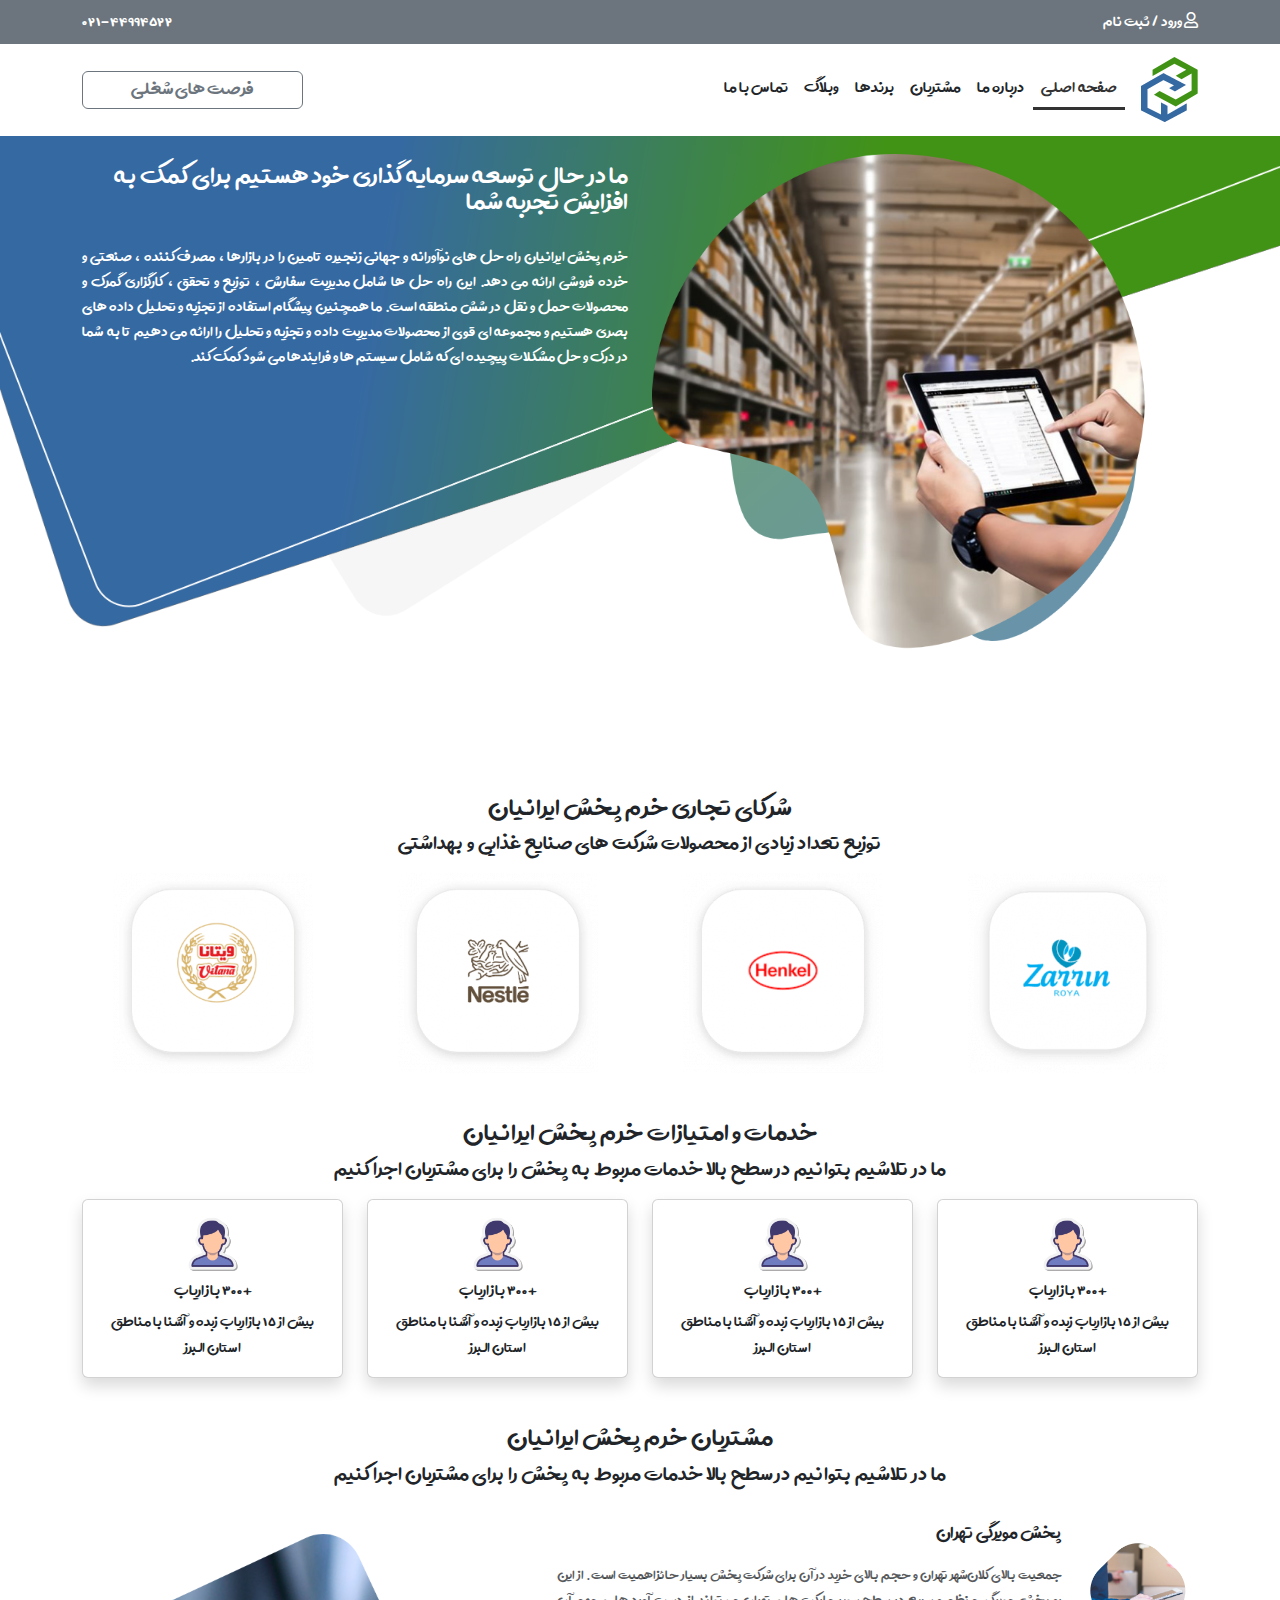
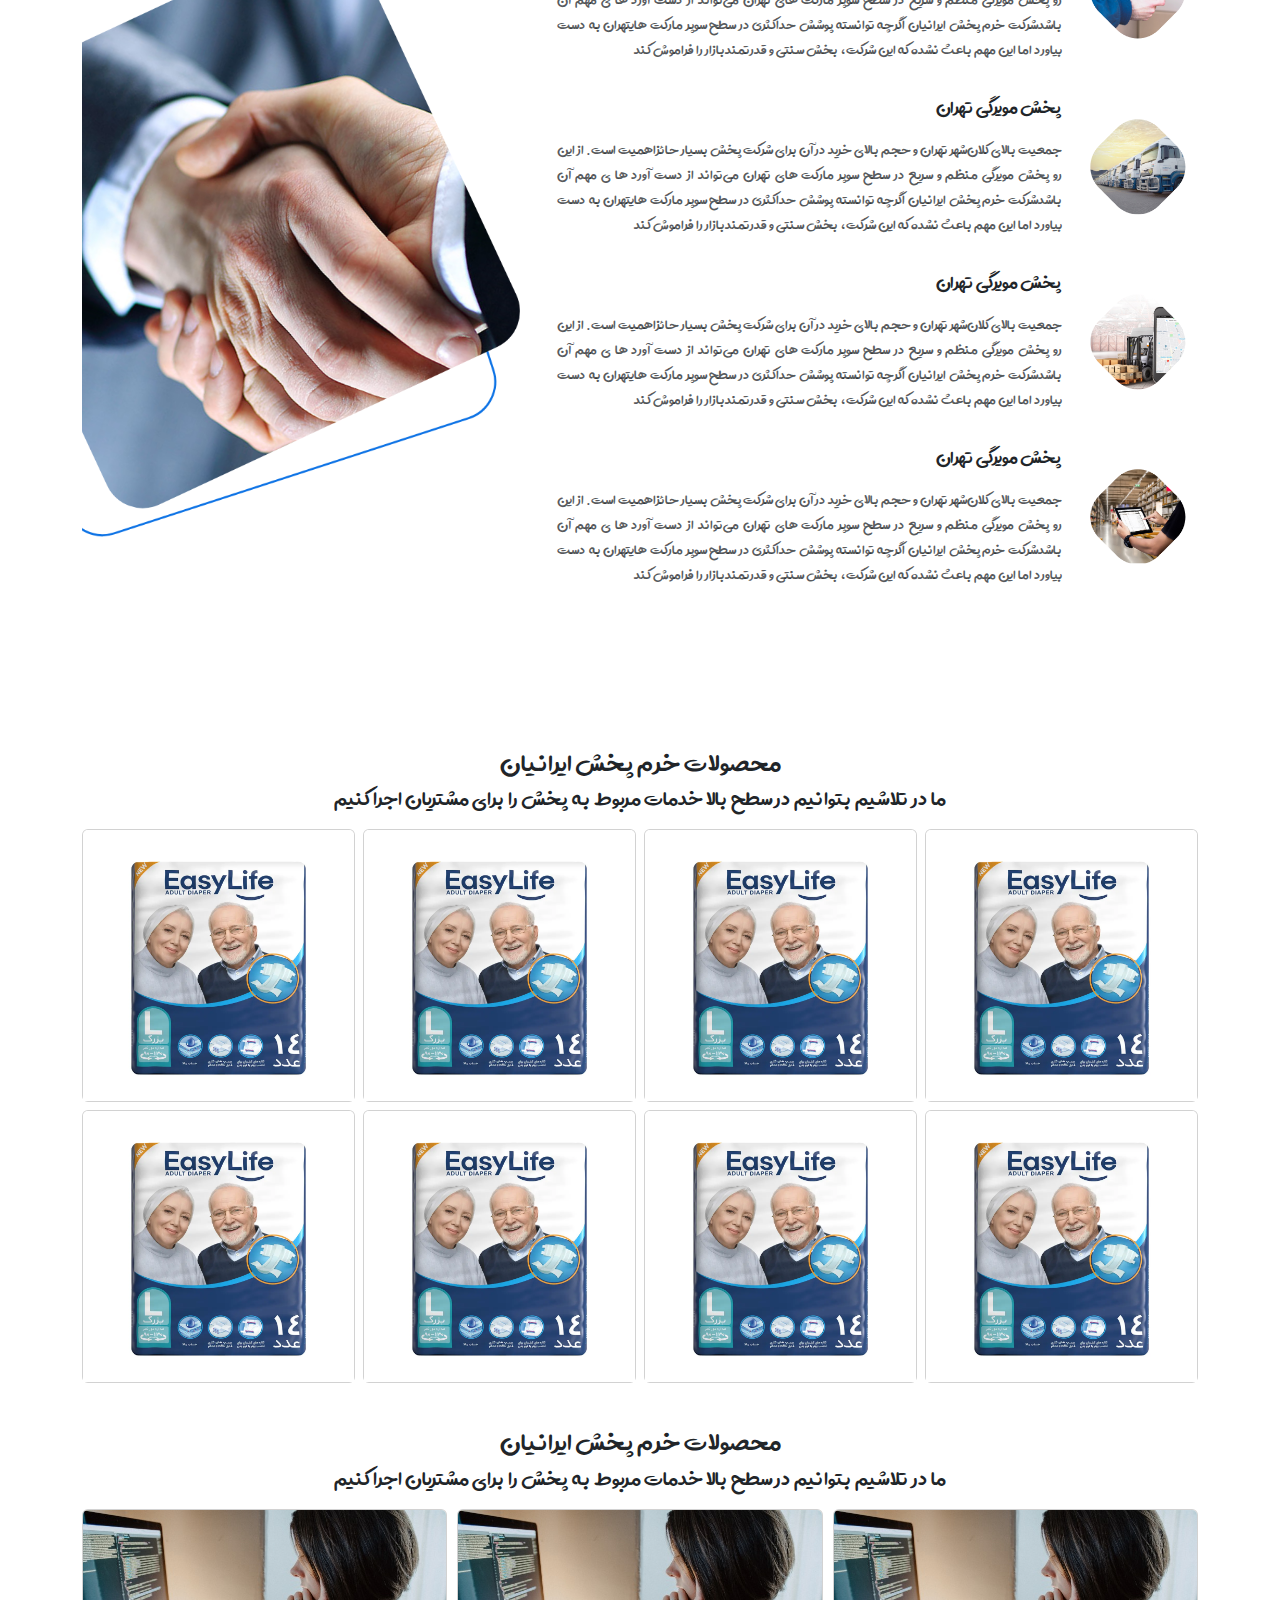
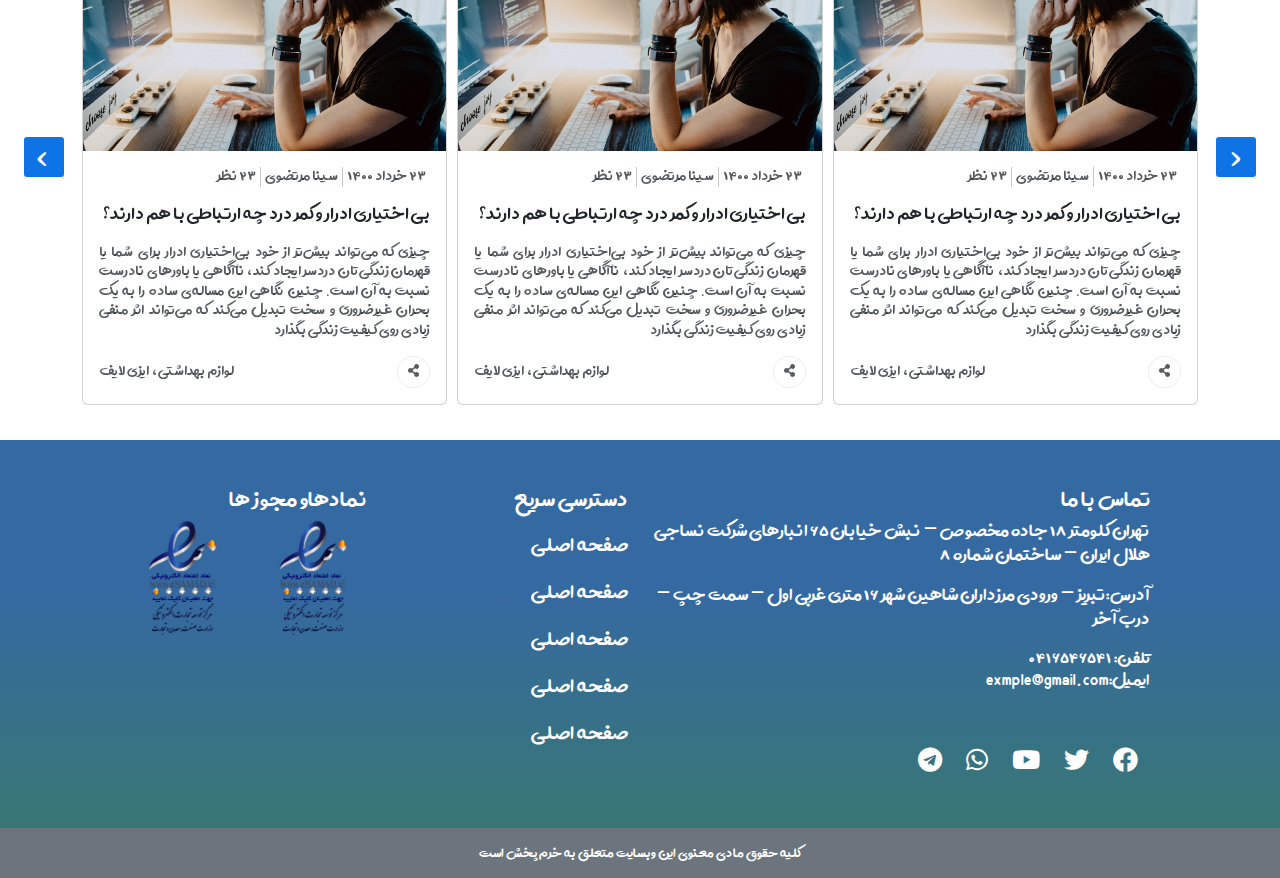
<file: index.html>
<!DOCTYPE html>
<html lang="en">
<head>
    <meta charset="UTF-8">
    <meta http-equiv="X-UA-Compatible" content="IE=edge">
    <meta name="viewport" content="width=device-width, initial-scale=1.0">
    <!--plugin-->
    <link rel="stylesheet" href="assets/css/bootstrap/bootstrap.min.css">
    <link rel="stylesheet" href="assets/fontawesome/css/all.min.css">
    <!--owl-carousel-->
    <link rel="stylesheet" href="assets/plugin/owl-carousel/css/owl.carousel.min.css">
    <link rel="stylesheet" href="assets/plugin/owl-carousel/css/owl.theme.default.min.css">
    <!--custom css-->
    <link rel="stylesheet" href="assets/css/grid.css">
    <link rel="stylesheet" href="assets/css/style.css">
    <link rel="stylesheet" href="assets/css/responsive.css">
    <!--title-->
    <title> index.html </title>
</head>
<body dir="rtl">


    <header class="header">
        <section class="header-top">
            <section class="container">
                <section class="d-flex align-items-center justify-content-between">
                    <div class="auth">
                        <i class="far fa-user text-white"></i>
                        <a href="./login.html">ورود</a>
                        <span class="text-white">/</span>
                        <a href="./register.html">ثبت نام</a>
                    </div>
                    <div class="contact">
                        <small class="text-white">021-44994522</small>
                    </div>
                </section>
            </section>
        </section>
        <!--navbar-->
        <section class="container">
            <section class="d-flex align-items-center justify-content-between">
                <span class="d-md-none" id="menu-toggle"><i class="fas fa-bars fa-2x text-dark"></i></span>
                <section class="menu-responsive">
                    <section class="d-flex align-content-center justify-content-end p-3">
                        <button class="btn-close fs-6"></button>
                    </section>
                    <nav class="navbar">
                        <ul class="navbar-nav text-end  p-5">
                            <li class="nav-item"><a href="index.html" class="nav-link text-dark active"><i class="fas fa-house-damage ms-2"></i>صفحه اصلی</a></li>
                            <li class="nav-item"><a href="about-us.html" class="nav-link text-dark"><i class="fas fa-user-tie ms-2"></i>درباره ما</a></li>
                            <li class="nav-item"><a href="customer.html" class="nav-link text-dark"><i class="fas fa-receipt ms-2"></i>مشتریان</a></li>
                            <li class="nav-item"><a href="brand.html" class="nav-link text-dark"><i class="fas fa-random ms-2"></i>برندها</a></li>
                            <li class="nav-item"><a href="blog.html" class="nav-link text-dark"><i class="fas fa-clone ms-2"></i>وبلاگ</a></li>
                            <li class="nav-item"><a href="contact.html" class="nav-link text-dark"><i class="fas fa-envelope ms-2"></i>تماس با ما</a></li>
                        </ul>
                    </nav>
                </section>
                <nav class="navbar navbar-expand-md">
                    <a href="#" class="navbar-brand ms-3 me-0"><img src="assets/images/logo.png" alt="" class="logo"></a>
                    <ul class="navbar-nav  d-none d-md-flex custom-navbar-nav">
                        <li class="nav-item"><a href="index.html" class="nav-link text-dark active">صفحه اصلی</a></li>
                        <li class="nav-item"><a href="about-us.html" class="nav-link text-dark">درباره ما</a></li>
                        <li class="nav-item"><a href="customer.html" class="nav-link text-dark">مشتریان</a></li>
                        <li class="nav-item"><a href="brand.html" class="nav-link text-dark">برندها</a></li>
                        <li class="nav-item"><a href="blog.html" class="nav-link text-dark">وبلاگ</a></li>
                        <li class="nav-item"><a href="contact.html" class="nav-link text-dark">تماس با ما</a></li>
                    </ul>
                </nav>
    
                <div class="d-none d-md-block">
                    <a href="job.html" class="btn btn-outline-secondary rounded px-5"> فرصت های شغلی </a>
                </div>
            </section>
        </section>
    </header>

    <main class="main">
        <section class="top">
            <section class="container">
                <section class="row">
                    <section class="col-md-6 col-12">
                        <img src="assets/images/banner.png" alt="" class="img-fluid banner-image">
                    </section>
                    <section class="col-md-6 col-12">
                        <section class="banner-text">
                            <h2>
                                ما در حال توسعه سرمایه گذاری خود هستیم برای کمک به افزایش تجربه شما
                            </h2>
                            <p>
                                خرم پخش ایرانیان راه حل های نوآورانه و جهانی زنجیره تامین را در بازارها ، مصرف کننده ، صنعتی و خرده فروشی ارائه می دهد. این راه حل ها شامل مدیریت سفارش ، توزیع و تحقق ، کارگزاری گمرک و محصولات حمل و نقل در شش منطقه است. ما همچنین پیشگام استفاده از تجزیه و تحلیل داده های بصری هستیم و مجموعه ای قوی از محصولات مدیریت داده و تجزیه و تحلیل را ارائه می دهیم تا به شما در درک و حل مشکلات پیچیده ای که شامل سیستم ها و فرایندها می شود کمک کند.
                            </p>
                        </section>
                    </section>
                </section>
            </section>
        </section>

        <!--brand-->
        <section class="container mt-6">
            <section class="titr text-center">
                <h1>شرکای تجاری خرم پخش ایرانیان</h1>
                <p>توزیع تعداد زیادی از محصولات شرکت های صنایع غذایی و بهداشتی</p>
            </section>

            <section class="row text-center">
                <section class="col-lg-3 col-md-6 col-sm-6 ">
                    <a href="">
                        <img src="assets//images/brand1.png" alt="">
                    </a>
                </section>
                <section class="col-lg-3 col-md-6 col-sm-6">
                    <a href="">
                        <img src="assets//images/brand2.png" alt="">
                    </a>
                </section>
                <section class="col-lg-3 col-md-6 col-sm-6">
                    <a href="">
                        <img src="assets//images/brand3.png" alt="">
                    </a>
                </section>
                <section class="col-lg-3 col-md-6 col-sm-6">
                    <a href="">
                        <img src="assets//images/brand4.png" alt="">
                    </a>
                </section>
            </section>
        </section>

        <!--service-->
        <section class="container mt-5">
            <section class="titr text-center">
                <h1>خدمات و امتیازات خرم پخش ایرانیان</h1>
                <p>ما در تلاشیم بتوانیم در سطح بالا خدمات مربوط به پخش را برای مشتریان اجرا کنیم </p>
            </section>

            <section class="row text-center">
                <section class="col-lg-3  service-item">
                    <section class="card shadow rounded-15">
                        <section class="card-body card-body-service">
                            <img src="assets/images/service.png" alt="" class="w-25">
                            <h6>+300 بازاریاب</h6>
                            <small class="d-block lh-lg">
                                بیش از 15 بازاریاب زبده و آشنا با مناطق استان البرز
                            </small>
                        </section>
                    </section>
                </section>
                <section class="col-lg-3  service-item">
                    <section class="card shadow rounded-15">
                        <section class="card-body card-body-service">
                            <img src="assets/images/service.png" alt="" class="w-25">
                            <h6>+300 بازاریاب</h6>
                            <small class="d-block lh-lg">
                                بیش از 15 بازاریاب زبده و آشنا با مناطق استان البرز
                            </small>
                        </section>
                    </section>
                </section>
                <section class="col-lg-3  service-item">
                    <section class="card shadow rounded-15">
                        <section class="card-body card-body-service">
                            <img src="assets/images/service.png" alt="" class="w-25">
                            <h6>+300 بازاریاب</h6>
                            <small class="d-block lh-lg">
                                بیش از 15 بازاریاب زبده و آشنا با مناطق استان البرز
                            </small>
                        </section>
                    </section>
                </section>
                <section class="col-lg-3  service-item">
                    <section class="card shadow rounded-15">
                        <section class="card-body card-body-service">
                            <img src="assets/images/service.png" alt="" class="w-25">
                            <h6>+300 بازاریاب</h6>
                            <small class="d-block lh-lg">
                                بیش از 15 بازاریاب زبده و آشنا با مناطق استان البرز
                            </small>
                        </section>
                    </section>
                </section>
            </section>
        </section>

        <!--customer-->
        <section class="container mt-5">
            <section class="titr text-center">
                <h1>مشتریان خرم پخش ایرانیان</h1>
                <p>ما در تلاشیم بتوانیم در سطح بالا خدمات مربوط به پخش را برای مشتریان اجرا کنیم </p>
            </section>

            <section class="row">
                <section class="col-lg-7">
                    <section class="customer-item">
                        <img src="assets/images/c1.png" alt="">
                        <section class="customer-item-text me-3">
                            <h6>پخش مویرگی تهران</h6>
                            <p class="text-muted">
                                جمعیت بالای کلان‌شهر تهران و حجم بالای خرید در آن برای شرکت پخش بسیار حائزاهمیت است. از این ‌رو پخش مویرگی منظم و سریع در سطح سوپر مارکت‌ های تهران می‌تواند از دست آورد ها ی مهم آن باشدشرکت خرم پخش ایرانیان اگرچه توانسته پوشش حداکثری در سطح سوپر مارکت‌ هایتهران به دست بیاورد اما این مهم باعث نشده که این شرکت، بخش سنتی و قدرتمندبازار را فراموش کند
                            </p>
                        </section>
                    </section>
                    <section class="customer-item">
                        <img src="assets/images/c2.png" alt="">
                        <section class="customer-item-text me-3">
                            <h6>پخش مویرگی تهران</h6>
                            <p class="text-muted">
                                جمعیت بالای کلان‌شهر تهران و حجم بالای خرید در آن برای شرکت پخش بسیار حائزاهمیت است. از این ‌رو پخش مویرگی منظم و سریع در سطح سوپر مارکت‌ های تهران می‌تواند از دست آورد ها ی مهم آن باشدشرکت خرم پخش ایرانیان اگرچه توانسته پوشش حداکثری در سطح سوپر مارکت‌ هایتهران به دست بیاورد اما این مهم باعث نشده که این شرکت، بخش سنتی و قدرتمندبازار را فراموش کند
                            </p>
                        </section>
                    </section>
                    <section class="customer-item">
                        <img src="assets/images/c3.png" alt="">
                        <section class="customer-item-text me-3">
                            <h6>پخش مویرگی تهران</h6>
                            <p class="text-muted">
                                جمعیت بالای کلان‌شهر تهران و حجم بالای خرید در آن برای شرکت پخش بسیار حائزاهمیت است. از این ‌رو پخش مویرگی منظم و سریع در سطح سوپر مارکت‌ های تهران می‌تواند از دست آورد ها ی مهم آن باشدشرکت خرم پخش ایرانیان اگرچه توانسته پوشش حداکثری در سطح سوپر مارکت‌ هایتهران به دست بیاورد اما این مهم باعث نشده که این شرکت، بخش سنتی و قدرتمندبازار را فراموش کند
                            </p>
                        </section>
                    </section>
                    <section class="customer-item">
                        <img src="assets/images/c4.png" alt="">
                        <section class="customer-item-text me-3">
                            <h6>پخش مویرگی تهران</h6>
                            <p class="text-muted">
                                جمعیت بالای کلان‌شهر تهران و حجم بالای خرید در آن برای شرکت پخش بسیار حائزاهمیت است. از این ‌رو پخش مویرگی منظم و سریع در سطح سوپر مارکت‌ های تهران می‌تواند از دست آورد ها ی مهم آن باشدشرکت خرم پخش ایرانیان اگرچه توانسته پوشش حداکثری در سطح سوپر مارکت‌ هایتهران به دست بیاورد اما این مهم باعث نشده که این شرکت، بخش سنتی و قدرتمندبازار را فراموش کند
                            </p>
                        </section>
                    </section>
                </section>
                <section class="col-lg-5">
                    <section class="customer-img"></section>
                </section>
            </section>
        </section>


        <!--product-->
        <section class="container mt-5">
            <section class="titr text-center">
                <h1>محصولات خرم پخش ایرانیان</h1>
                <p>ما در تلاشیم بتوانیم در سطح بالا خدمات مربوط به پخش را برای مشتریان اجرا کنیم  </p>
            </section>

            <section class="row g-2">
                <section class="col-lg-3 col-md-6 col-12">
                    <section class="card custom-card-product ">
                        <a href="#">
                            <section class="sublayer">
                                <img src="assets/images/p1.webp" alt="" class="card-img-top">
                                <section class="overlay">
                                    <small  class="text-dark fw-bold">محصول پیش فرض یک</small>
                                    <small class="text-primary mt-4">محصولی از شرکت فلان</small>
                                </section>
                            </section>
                        </a>
                    </section>
                </section>
                <section class="col-lg-3 col-md-6 col-12">
                    <section class="card custom-card-product ">
                        <a href="#">
                            <section class="sublayer">
                                <img src="assets/images/p1.webp" alt="" class="card-img-top">
                                <section class="overlay">
                                    <small  class="text-dark fw-bold">محصول پیش فرض یک</small>
                                    <small class="text-primary mt-4">محصولی از شرکت فلان</small>
                                </section>
                            </section>
                        </a>
                    </section>
                </section>
                <section class="col-lg-3 col-md-6 col-12">
                    <section class="card custom-card-product ">
                        <a href="#">
                            <section class="sublayer">
                                <img src="assets/images/p1.webp" alt="" class="card-img-top">
                                <section class="overlay">
                                    <small  class="text-dark fw-bold">محصول پیش فرض یک</small>
                                    <small class="text-primary mt-4">محصولی از شرکت فلان</small>
                                </section>
                            </section>
                        </a>
                    </section>
                </section>
                <section class="col-lg-3 col-md-6 col-12">
                    <section class="card custom-card-product ">
                        <a href="#">
                            <section class="sublayer">
                                <img src="assets/images/p1.webp" alt="" class="card-img-top">
                                <section class="overlay">
                                    <small  class="text-dark fw-bold">محصول پیش فرض یک</small>
                                    <small class="text-primary mt-4">محصولی از شرکت فلان</small>
                                </section>
                            </section>
                        </a>
                    </section>
                </section>
                <section class="col-lg-3 col-md-6 col-12">
                    <section class="card custom-card-product ">
                        <a href="#">
                            <section class="sublayer">
                                <img src="assets/images/p1.webp" alt="" class="card-img-top">
                                <section class="overlay">
                                    <small  class="text-dark fw-bold">محصول پیش فرض یک</small>
                                    <small class="text-primary mt-4">محصولی از شرکت فلان</small>
                                </section>
                            </section>
                        </a>
                    </section>
                </section>
                <section class="col-lg-3 col-md-6 col-12">
                    <section class="card custom-card-product ">
                        <a href="#">
                            <section class="sublayer">
                                <img src="assets/images/p1.webp" alt="" class="card-img-top">
                                <section class="overlay">
                                    <small  class="text-dark fw-bold">محصول پیش فرض یک</small>
                                    <small class="text-primary mt-4">محصولی از شرکت فلان</small>
                                </section>
                            </section>
                        </a>
                    </section>
                </section>
                <section class="col-lg-3 col-md-6 col-12">
                    <section class="card custom-card-product ">
                        <a href="#">
                            <section class="sublayer">
                                <img src="assets/images/p1.webp" alt="" class="card-img-top">
                                <section class="overlay">
                                    <small  class="text-dark fw-bold">محصول پیش فرض یک</small>
                                    <small class="text-primary mt-4">محصولی از شرکت فلان</small>
                                </section>
                            </section>
                        </a>
                    </section>
                </section>
                <section class="col-lg-3 col-md-6 col-12">
                    <section class="card custom-card-product ">
                        <a href="#">
                            <section class="sublayer">
                                <img src="assets/images/p1.webp" alt="" class="card-img-top">
                                <section class="overlay">
                                    <small  class="text-dark fw-bold">محصول پیش فرض یک</small>
                                    <small class="text-primary mt-4">محصولی از شرکت فلان</small>
                                </section>
                            </section>
                        </a>
                    </section>
                </section>
            </section>
        </section>

        <!--blog-->
        <section class="container mt-5">
            <section class="titr text-center">
                <h1>محصولات خرم پخش ایرانیان</h1>
                <p>ما در تلاشیم بتوانیم در سطح بالا خدمات مربوط به پخش را برای مشتریان اجرا کنیم  </p>
            </section>

            <section id="blog" class="owl-carousel owl-theme">
                <section class="blog -item">
                    <div class="card">
                        <img src="assets/images/single.jpg" class="card-img-top" alt="...">
                        <div class="card-body custom-body-blog  p-3">
                            <section class="d-flex align-items-center justify-content-start datails-post">
                                <small class="text-muted mx-1">23 خرداد 1400</small>
                                <span class="vr"></span>
                                <small class="text-muted mx-1">سینا مرتضوی</small>
                                <span class="vr"></span>
                                <small class="text-muted mx-1">23 نظر</small>
                            </section>
                            <a href="singleblog.html" class="d-block text-dark fw-bold my-3">بی اختیاری ادرار و کمر درد چه ارتباطی با هم دارند؟</a>
                            <p class="card-text text-muted">چیزی که می‌تواند بیش‌تر از خود بی‌اختیاری ادرار برای شما یا قهرمان زندگی‌تان دردسر ایجاد کند، ناآگاهی یا باورهای نادرست نسبت به آن است. چنین نگاهی این مساله‌ی ساده را به یک بحران غیرضروری و سخت تبدیل می‌کند که می‌تواند اثر منفی زیادی روی کیفیت زندگی بگذارد</p>
                            <section class="d-flex align-items-center justify-content-between post-footer">
                                <a href="#" class="text-muted border-footer"><i class="fas fa-share-alt"></i></a>
                                <a href="#" class="text-muted">لوازم بهداشتی، ایزی لایف</a>
                            </section>
                        </div>
                        </div>
                </section>
                <section class="blog -item">
                    <div class="card">
                        <img src="assets/images/single.jpg" class="card-img-top" alt="...">
                        <div class="card-body custom-body-blog  p-3">
                            <section class="d-flex align-items-center justify-content-start datails-post">
                                <small class="text-muted mx-1">23 خرداد 1400</small>
                                <span class="vr"></span>
                                <small class="text-muted mx-1">سینا مرتضوی</small>
                                <span class="vr"></span>
                                <small class="text-muted mx-1">23 نظر</small>
                            </section>
                            <a href="singleblog.html" class="d-block text-dark fw-bold my-3">بی اختیاری ادرار و کمر درد چه ارتباطی با هم دارند؟</a>
                            <p class="card-text text-muted">چیزی که می‌تواند بیش‌تر از خود بی‌اختیاری ادرار برای شما یا قهرمان زندگی‌تان دردسر ایجاد کند، ناآگاهی یا باورهای نادرست نسبت به آن است. چنین نگاهی این مساله‌ی ساده را به یک بحران غیرضروری و سخت تبدیل می‌کند که می‌تواند اثر منفی زیادی روی کیفیت زندگی بگذارد</p>
                            <section class="d-flex align-items-center justify-content-between post-footer">
                                <a href="#" class="text-muted border-footer"><i class="fas fa-share-alt"></i></a>
                                <a href="#" class="text-muted">لوازم بهداشتی، ایزی لایف</a>
                            </section>
                        </div>
                        </div>
                </section>
                <section class="blog -item">
                    <div class="card">
                        <img src="assets/images/single.jpg" class="card-img-top" alt="...">
                        <div class="card-body custom-body-blog  p-3">
                            <section class="d-flex align-items-center justify-content-start datails-post">
                                <small class="text-muted mx-1">23 خرداد 1400</small>
                                <span class="vr"></span>
                                <small class="text-muted mx-1">سینا مرتضوی</small>
                                <span class="vr"></span>
                                <small class="text-muted mx-1">23 نظر</small>
                            </section>
                            <a href="singleblog.html" class="d-block text-dark fw-bold my-3">بی اختیاری ادرار و کمر درد چه ارتباطی با هم دارند؟</a>
                            <p class="card-text text-muted">چیزی که می‌تواند بیش‌تر از خود بی‌اختیاری ادرار برای شما یا قهرمان زندگی‌تان دردسر ایجاد کند، ناآگاهی یا باورهای نادرست نسبت به آن است. چنین نگاهی این مساله‌ی ساده را به یک بحران غیرضروری و سخت تبدیل می‌کند که می‌تواند اثر منفی زیادی روی کیفیت زندگی بگذارد</p>
                            <section class="d-flex align-items-center justify-content-between post-footer">
                                <a href="#" class="text-muted border-footer"><i class="fas fa-share-alt"></i></a>
                                <a href="#" class="text-muted">لوازم بهداشتی، ایزی لایف</a>
                            </section>
                        </div>
                        </div>
                </section>
                <section class="blog -item">
                    <div class="card">
                        <img src="assets/images/single.jpg" class="card-img-top" alt="...">
                        <div class="card-body custom-body-blog  p-3">
                            <section class="d-flex align-items-center justify-content-start datails-post">
                                <small class="text-muted mx-1">23 خرداد 1400</small>
                                <span class="vr"></span>
                                <small class="text-muted mx-1">سینا مرتضوی</small>
                                <span class="vr"></span>
                                <small class="text-muted mx-1">23 نظر</small>
                            </section>
                            <a href="#" class="d-block text-dark fw-bold my-3">بی اختیاری ادرار و کمر درد چه ارتباطی با هم دارند؟</a>
                            <p class="card-text text-muted">چیزی که می‌تواند بیش‌تر از خود بی‌اختیاری ادرار برای شما یا قهرمان زندگی‌تان دردسر ایجاد کند، ناآگاهی یا باورهای نادرست نسبت به آن است. چنین نگاهی این مساله‌ی ساده را به یک بحران غیرضروری و سخت تبدیل می‌کند که می‌تواند اثر منفی زیادی روی کیفیت زندگی بگذارد</p>
                            <section class="d-flex align-items-center justify-content-between post-footer">
                                <a href="#" class="text-muted border-footer"><i class="fas fa-share-alt"></i></a>
                                <a href="#" class="text-muted">لوازم بهداشتی، ایزی لایف</a>
                            </section>
                        </div>
                        </div>
                </section>
                <section class="blog -item">
                    <div class="card">
                        <img src="assets/images/single.jpg" class="card-img-top" alt="...">
                        <div class="card-body custom-body-blog  p-3">
                            <section class="d-flex align-items-center justify-content-start datails-post">
                                <small class="text-muted mx-1">23 خرداد 1400</small>
                                <span class="vr"></span>
                                <small class="text-muted mx-1">سینا مرتضوی</small>
                                <span class="vr"></span>
                                <small class="text-muted mx-1">23 نظر</small>
                            </section>
                            <a href="#" class="d-block text-dark fw-bold my-3">بی اختیاری ادرار و کمر درد چه ارتباطی با هم دارند؟</a>
                            <p class="card-text text-muted">چیزی که می‌تواند بیش‌تر از خود بی‌اختیاری ادرار برای شما یا قهرمان زندگی‌تان دردسر ایجاد کند، ناآگاهی یا باورهای نادرست نسبت به آن است. چنین نگاهی این مساله‌ی ساده را به یک بحران غیرضروری و سخت تبدیل می‌کند که می‌تواند اثر منفی زیادی روی کیفیت زندگی بگذارد</p>
                            <section class="d-flex align-items-center justify-content-between post-footer">
                                <a href="#" class="text-muted border-footer"><i class="fas fa-share-alt"></i></a>
                                <a href="#" class="text-muted">لوازم بهداشتی، ایزی لایف</a>
                            </section>
                        </div>
                        </div>
                </section>
                <section class="blog -item">
                    <div class="card">
                        <img src="assets/images/single.jpg" class="card-img-top" alt="...">
                        <div class="card-body custom-body-blog  p-3">
                            <section class="d-flex align-items-center justify-content-start datails-post">
                                <small class="text-muted mx-1">23 خرداد 1400</small>
                                <span class="vr"></span>
                                <small class="text-muted mx-1">سینا مرتضوی</small>
                                <span class="vr"></span>
                                <small class="text-muted mx-1">23 نظر</small>
                            </section>
                            <a href="#" class="d-block text-dark fw-bold my-3">بی اختیاری ادرار و کمر درد چه ارتباطی با هم دارند؟</a>
                            <p class="card-text text-muted">چیزی که می‌تواند بیش‌تر از خود بی‌اختیاری ادرار برای شما یا قهرمان زندگی‌تان دردسر ایجاد کند، ناآگاهی یا باورهای نادرست نسبت به آن است. چنین نگاهی این مساله‌ی ساده را به یک بحران غیرضروری و سخت تبدیل می‌کند که می‌تواند اثر منفی زیادی روی کیفیت زندگی بگذارد</p>
                            <section class="d-flex align-items-center justify-content-between post-footer">
                                <a href="#" class="text-muted border-footer"><i class="fas fa-share-alt"></i></a>
                                <a href="#" class="text-muted">لوازم بهداشتی، ایزی لایف</a>
                            </section>
                        </div>
                        </div>
                </section>
            </section>
        </section>
    </main>


    <footer class="footer">
        <section class="container">
            <section class="row p-5">
                <section class="col-md-6 col-12 footer-text">
                    <h6 class="fw-bold fs-20 text-white titr-footer">تماس با ما</h6>
                    <p class="text-white">تهران کلومتر 18 جاده مخصوص – نبش خیابان 65 انبارهای شرکت نساجی هلال ایران – ساختمان شماره 8</p>
                    <p class="text-white">آدرس:تبریز – ورودی مرزداران شاهین شهر 16 متری غربی اول – سمت چپ – درب آخر  </p>
                    <small class="d-block text-white fs-15">تلفن: 0416546541</small>
                    <small class="d-block text-white fs-15">ایمیل:exmple@gmail.com</small>
                    <div class="social-media">
                    <a href="#"><i class="fab fa-facebook"></i></a>
                    <a href="#"><i class="fab fa-twitter"></i></a>
                    <a href="#"><i class="fab fa-youtube"></i></a>
                    <a href="#"><i class="fab fa-whatsapp"></i></a>
                    <a href="#"><i class="fab fa-telegram"></i></a>
                    </div>
                </section>
                <section class="col-md-3  col-12 footer-text">
                    <h6  class="fw-bold fs-20 text-white titr-footer">دسترسی سریع</h6>
                    <ul class="link-footer">
                        <li><a href="#">صفحه اصلی</a></li>
                        <li><a href="#">صفحه اصلی</a></li>
                        <li><a href="#">صفحه اصلی</a></li>
                        <li><a href="#">صفحه اصلی</a></li>
                        <li><a href="#">صفحه اصلی</a></li>
                    </ul>
                </section>
                <section class="col-md-3 col-12 footer-text">
                    <h6  class="fw-bold fs-20 text-white titr-footer">نمادهاو مجوز ها</h6>
                    <div class="row">
                        <section class="col-md-6 col-12">
                            <a href="#">
                                <img src="assets/images/en.png" alt="" class="img-fluid">
                            </a>
                        </section>
                        <section class="col-md-6 col-12">
                            <a href="#">
                                <img src="assets/images/en.png" alt="" class="img-fluid">
                            </a>
                        </section>
                    </div>
                </section>
            </section>
        </section>
        <section class="d-flex align-items-center justify-content-center copy-right">
            <p class="text-center mt-3">کلیه حقوق مادی معنوی این وبسایت متعلق به خرم پخش است</p>
        </section>
    </footer>
































    <div class="backdrop"></div>

    <!--script-->
    <script src="assets/js/jquery-3.5.1.min.js"></script>
    <script src="assets/js/bootstrap/bootstrap.bundle.js"></script>
    <script src="assets/plugin/owl-carousel/js/owl.carousel.min.js"></script>
    <script src="assets/js/app.js"></script>
</body>
</html>
</file>
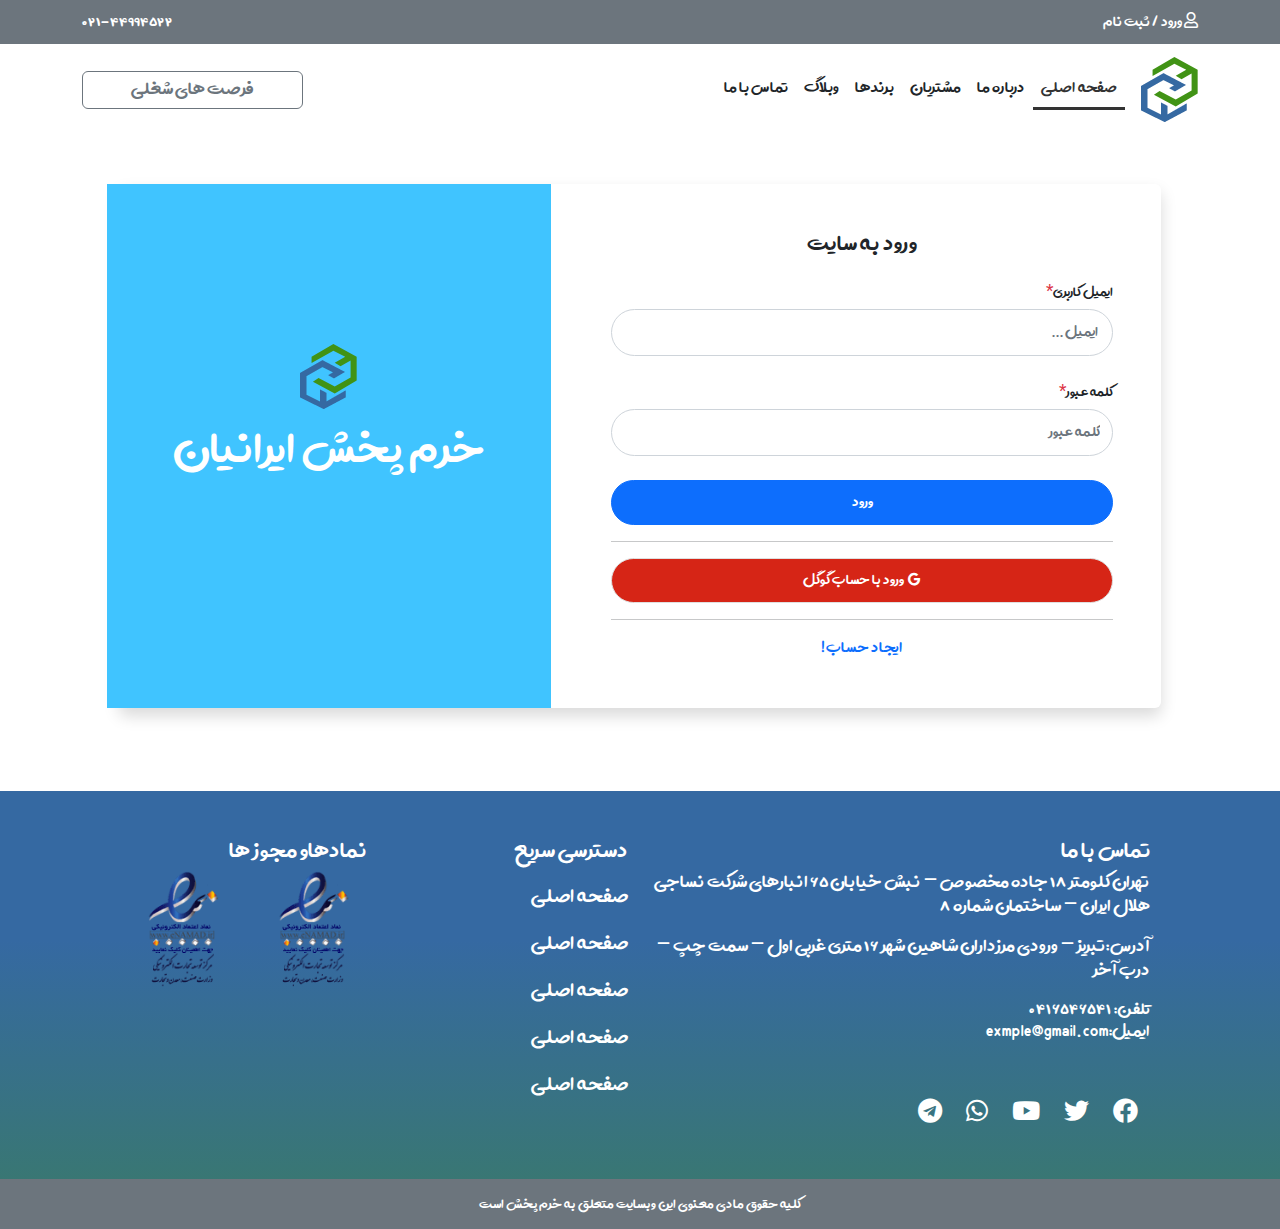
<file: login.html>
<!DOCTYPE html>
<html lang="en">
<head>
    <meta charset="UTF-8">
    <meta http-equiv="X-UA-Compatible" content="IE=edge">
    <meta name="viewport" content="width=device-width, initial-scale=1.0">
    <!--plugin-->
    <link rel="stylesheet" href="assets/css/bootstrap/bootstrap.min.css">
    <link rel="stylesheet" href="assets/fontawesome/css/all.min.css">
    <!--owl-carousel-->
    <link rel="stylesheet" href="assets/plugin/owl-carousel/css/owl.carousel.min.css">
    <link rel="stylesheet" href="assets/plugin/owl-carousel/css/owl.theme.default.min.css">
    <!--custom css-->
    <link rel="stylesheet" href="assets/css/grid.css">
    <link rel="stylesheet" href="assets/css/style.css">
    <link rel="stylesheet" href="assets/css/responsive.css">
    <!--title-->
    <title> index.html </title>
</head>
<body dir="rtl">

    <header class="header">
        <section class="header-top">
            <section class="container">
                <section class="d-flex align-items-center justify-content-between">
                    <div class="auth">
                        <i class="far fa-user text-white"></i>
                        <a href="./login.html">ورود</a>
                        <span class="text-white">/</span>
                        <a href="./register.html">ثبت نام</a>
                    </div>
                    <div class="contact">
                        <small class="text-white">021-44994522</small>
                    </div>
                </section>
            </section>
        </section>
        <!--navbar-->
        <section class="container">
            <section class="d-flex align-items-center justify-content-between">
                <span class="d-md-none" id="menu-toggle"><i class="fas fa-bars fa-2x text-dark"></i></span>
                <section class="menu-responsive">
                    <section class="d-flex align-content-center justify-content-end p-3">
                        <button class="btn-close fs-6"></button>
                    </section>
                    <nav class="navbar">
                        <ul class="navbar-nav text-end  p-5">
                            <li class="nav-item"><a href="index.html" class="nav-link text-dark active"><i class="fas fa-house-damage ms-2"></i>صفحه اصلی</a></li>
                            <li class="nav-item"><a href="about-us.html" class="nav-link text-dark"><i class="fas fa-user-tie ms-2"></i>درباره ما</a></li>
                            <li class="nav-item"><a href="customer.html" class="nav-link text-dark"><i class="fas fa-receipt ms-2"></i>مشتریان</a></li>
                            <li class="nav-item"><a href="brand.html" class="nav-link text-dark"><i class="fas fa-random ms-2"></i>برندها</a></li>
                            <li class="nav-item"><a href="blog.html" class="nav-link text-dark"><i class="fas fa-clone ms-2"></i>وبلاگ</a></li>
                            <li class="nav-item"><a href="contact.html" class="nav-link text-dark"><i class="fas fa-envelope ms-2"></i>تماس با ما</a></li>
                        </ul>
                    </nav>
                </section>
                <nav class="navbar navbar-expand-md">
                    <a href="#" class="navbar-brand ms-3 me-0"><img src="assets/images/logo.png" alt="" class="logo"></a>
                    <ul class="navbar-nav  d-none d-md-flex custom-navbar-nav">
                        <li class="nav-item"><a href="index.html" class="nav-link text-dark active">صفحه اصلی</a></li>
                        <li class="nav-item"><a href="about-us.html" class="nav-link text-dark">درباره ما</a></li>
                        <li class="nav-item"><a href="customer.html" class="nav-link text-dark">مشتریان</a></li>
                        <li class="nav-item"><a href="brand.html" class="nav-link text-dark">برندها</a></li>
                        <li class="nav-item"><a href="blog.html" class="nav-link text-dark">وبلاگ</a></li>
                        <li class="nav-item"><a href="contact.html" class="nav-link text-dark">تماس با ما</a></li>
                    </ul>
                </nav>
    
                <div class="d-none d-md-block">
                    <a href="job.html" class="btn btn-outline-secondary rounded px-5"> فرصت های شغلی </a>
                </div>
            </section>
        </section>
    </header>

    <main class="main">
        <div class="container-fluid">

            <!-- Outer Row -->
            <div class="row justify-content-center">
        
              <div class="col-xl-10 col-lg-12 col-md-9">
        
                <div class="card o-hidden border-0 shadow my-5">
                  <div class="card-body p-0">
                    <!-- Nested Row within Card Body -->
                    <div class="row">
                      <div class="col-lg-7">
                        <div class="p-5">
                          <div class="text-center">
                            <h1 class=" fs-20 fw-bold mb-4"> ورود به  سایت </h1>
                          </div>
                          <form class="user">
                            <div class="mb-4">
                                <label for="email" class="form-label fs-12">ایمیل کاربری<span class="text-danger">*</span></label>
                              <input type="email" class="form-control control-user" id="email" aria-describedby="emailHelp" placeholder=" ایمیل ...">
                            </div>
                            <div class="mb-4">
                                <label for="password" class="form-label fs-12">کلمه عبور<span class="text-danger">*</span></label>
                              <input type="password" class="form-control control-user" id="password" placeholder="کلمه عبور">
                            </div>

                            <a href="index.html" class="btn btn-primary btn-user">
                              ورود
                            </a>
                            <hr>
                            <a href="index.html" class="btn btn-google btn-user">
                              <i class="fab fa-google fa-fw"></i>  ورود با حساب گوگل
                            </a>
                          </form>
                          <hr>
                          <div class="text-center">
                            <a class="small" href="register.html"> ایجاد حساب ! </a>
                          </div>
                        </div>
                      </div>
                      <div class="col-lg-5 d-none d-lg-block bg-blue">
                        <section class="d-flex flex-column align-items-center justify-content-center mt-6">
                            <img src="assets/images/logo.png" alt="" class="img-fluid">
                            <h1 class="d-block fw-bold text-white my-3">خرم پخش ایرانیان</h1>
                        </section>
                      </div>
                    </div>
                  </div>
                </div>
        
              </div>
        
            </div>
        
          </div>
    </main>


    <footer class="footer">
        <section class="container">
            <section class="row p-5">
                <section class="col-md-6 col-12 footer-text">
                    <h6 class="fw-bold fs-20 text-white titr-footer">تماس با ما</h6>
                    <p class="text-white">تهران کلومتر 18 جاده مخصوص – نبش خیابان 65 انبارهای شرکت نساجی هلال ایران – ساختمان شماره 8</p>
                    <p class="text-white">آدرس:تبریز – ورودی مرزداران شاهین شهر 16 متری غربی اول – سمت چپ – درب آخر  </p>
                    <small class="d-block text-white fs-15">تلفن: 0416546541</small>
                    <small class="d-block text-white fs-15">ایمیل:exmple@gmail.com</small>
                    <div class="social-media">
                    <a href="#"><i class="fab fa-facebook"></i></a>
                    <a href="#"><i class="fab fa-twitter"></i></a>
                    <a href="#"><i class="fab fa-youtube"></i></a>
                    <a href="#"><i class="fab fa-whatsapp"></i></a>
                    <a href="#"><i class="fab fa-telegram"></i></a>
                    </div>
                </section>
                <section class="col-md-3  col-12 footer-text">
                    <h6  class="fw-bold fs-20 text-white titr-footer">دسترسی سریع</h6>
                    <ul class="link-footer">
                        <li><a href="#">صفحه اصلی</a></li>
                        <li><a href="#">صفحه اصلی</a></li>
                        <li><a href="#">صفحه اصلی</a></li>
                        <li><a href="#">صفحه اصلی</a></li>
                        <li><a href="#">صفحه اصلی</a></li>
                    </ul>
                </section>
                <section class="col-md-3 col-12 footer-text">
                    <h6  class="fw-bold fs-20 text-white titr-footer">نمادهاو مجوز ها</h6>
                    <div class="row">
                        <section class="col-md-6 col-12">
                            <a href="#">
                                <img src="assets/images/en.png" alt="" class="img-fluid">
                            </a>
                        </section>
                        <section class="col-md-6 col-12">
                            <a href="#">
                                <img src="assets/images/en.png" alt="" class="img-fluid">
                            </a>
                        </section>
                    </div>
                </section>
            </section>
        </section>
        <section class="d-flex align-items-center justify-content-center copy-right">
            <p class="text-center mt-3">کلیه حقوق مادی معنوی این وبسایت متعلق به خرم پخش است</p>
        </section>
    </footer>
































    <div class="backdrop"></div>

    <!--script-->
    <script src="assets/js/jquery-3.5.1.min.js"></script>
    <script src="assets/js/bootstrap/bootstrap.bundle.js"></script>
    <script src="assets/plugin/owl-carousel/js/owl.carousel.min.js"></script>
    <script src="assets/js/app.js"></script>
</body>
</html>
</file>
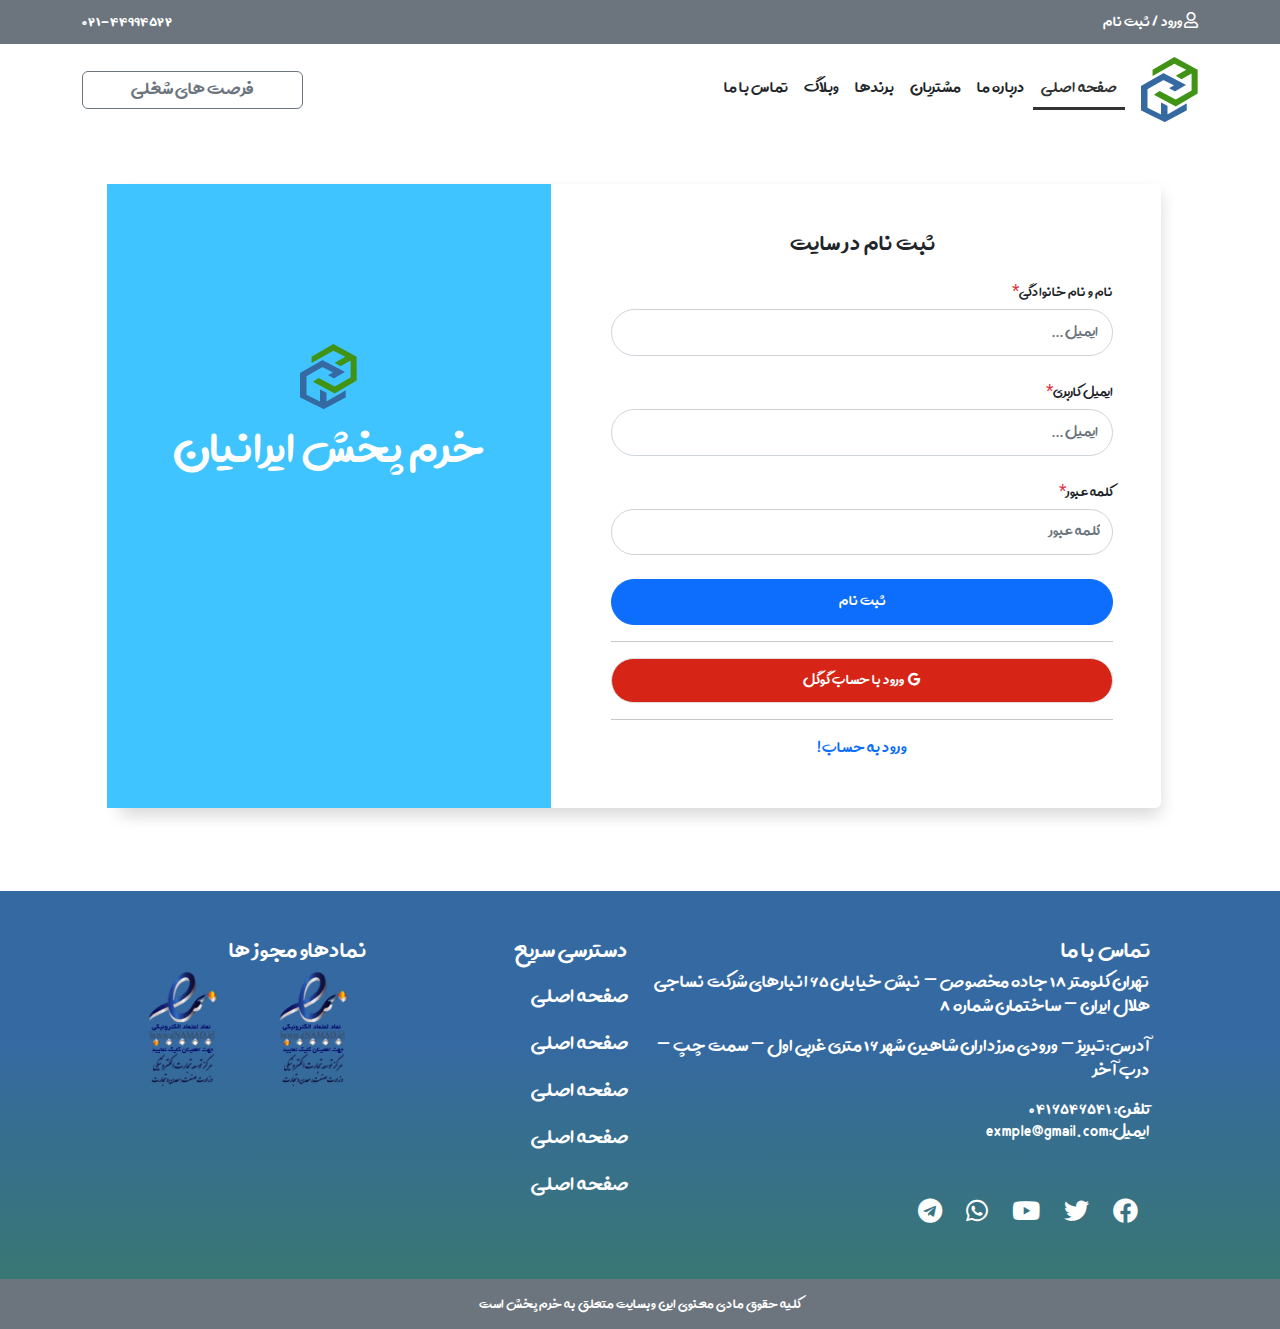
<file: register.html>
<!DOCTYPE html>
<html lang="en">
<head>
    <meta charset="UTF-8">
    <meta http-equiv="X-UA-Compatible" content="IE=edge">
    <meta name="viewport" content="width=device-width, initial-scale=1.0">
    <!--plugin-->
    <link rel="stylesheet" href="assets/css/bootstrap/bootstrap.min.css">
    <link rel="stylesheet" href="assets/fontawesome/css/all.min.css">
    <!--owl-carousel-->
    <link rel="stylesheet" href="assets/plugin/owl-carousel/css/owl.carousel.min.css">
    <link rel="stylesheet" href="assets/plugin/owl-carousel/css/owl.theme.default.min.css">
    <!--custom css-->
    <link rel="stylesheet" href="assets/css/grid.css">
    <link rel="stylesheet" href="assets/css/style.css">
    <link rel="stylesheet" href="assets/css/responsive.css">
    <!--title-->
    <title> index.html </title>
</head>
<body dir="rtl">

    <header class="header">
        <section class="header-top">
            <section class="container">
                <section class="d-flex align-items-center justify-content-between">
                    <div class="auth">
                        <i class="far fa-user text-white"></i>
                        <a href="./login.html">ورود</a>
                        <span class="text-white">/</span>
                        <a href="./register.html">ثبت نام</a>
                    </div>
                    <div class="contact">
                        <small class="text-white">021-44994522</small>
                    </div>
                </section>
            </section>
        </section>
        <!--navbar-->
        <section class="container">
            <section class="d-flex align-items-center justify-content-between">
                <span class="d-md-none" id="menu-toggle"><i class="fas fa-bars fa-2x text-dark"></i></span>
                <section class="menu-responsive">
                    <section class="d-flex align-content-center justify-content-end p-3">
                        <button class="btn-close fs-6"></button>
                    </section>
                    <nav class="navbar">
                        <ul class="navbar-nav text-end  p-5">
                            <li class="nav-item"><a href="index.html" class="nav-link text-dark active"><i class="fas fa-house-damage ms-2"></i>صفحه اصلی</a></li>
                            <li class="nav-item"><a href="about-us.html" class="nav-link text-dark"><i class="fas fa-user-tie ms-2"></i>درباره ما</a></li>
                            <li class="nav-item"><a href="customer.html" class="nav-link text-dark"><i class="fas fa-receipt ms-2"></i>مشتریان</a></li>
                            <li class="nav-item"><a href="brand.html" class="nav-link text-dark"><i class="fas fa-random ms-2"></i>برندها</a></li>
                            <li class="nav-item"><a href="blog.html" class="nav-link text-dark"><i class="fas fa-clone ms-2"></i>وبلاگ</a></li>
                            <li class="nav-item"><a href="contact.html" class="nav-link text-dark"><i class="fas fa-envelope ms-2"></i>تماس با ما</a></li>
                        </ul>
                    </nav>
                </section>
                <nav class="navbar navbar-expand-md">
                    <a href="#" class="navbar-brand ms-3 me-0"><img src="assets/images/logo.png" alt="" class="logo"></a>
                    <ul class="navbar-nav  d-none d-md-flex custom-navbar-nav">
                        <li class="nav-item"><a href="index.html" class="nav-link text-dark active">صفحه اصلی</a></li>
                        <li class="nav-item"><a href="about-us.html" class="nav-link text-dark">درباره ما</a></li>
                        <li class="nav-item"><a href="customer.html" class="nav-link text-dark">مشتریان</a></li>
                        <li class="nav-item"><a href="brand.html" class="nav-link text-dark">برندها</a></li>
                        <li class="nav-item"><a href="blog.html" class="nav-link text-dark">وبلاگ</a></li>
                        <li class="nav-item"><a href="contact.html" class="nav-link text-dark">تماس با ما</a></li>
                    </ul>
                </nav>
    
                <div class="d-none d-md-block">
                    <a href="job.html" class="btn btn-outline-secondary rounded px-5"> فرصت های شغلی </a>
                </div>
            </section>
        </section>
    </header>

    <main class="main">
        <div class="container-fluid">

            <!-- Outer Row -->
            <div class="row justify-content-center">
        
              <div class="col-xl-10 col-lg-12 col-md-9">
        
                <div class="card o-hidden border-0 shadow my-5">
                  <div class="card-body p-0">
                    <!-- Nested Row within Card Body -->
                    <div class="row">
                      <div class="col-lg-7">
                        <div class="p-5">
                          <div class="text-center">
                            <h1 class=" fs-20 fw-bold mb-4"> ثبت نام در  سایت </h1>
                          </div>
                          <form class="user">
                            <div class="mb-4">
                                <label for="email" class="form-label fs-12">نام و نام خانوادگی<span class="text-danger">*</span></label>
                              <input type="email" class="form-control control-user" id="email" aria-describedby="emailHelp" placeholder=" ایمیل ...">
                            </div>
                        
                            <div class="mb-4">
                                <label for="email" class="form-label fs-12">ایمیل کاربری<span class="text-danger">*</span></label>
                              <input type="email" class="form-control control-user" id="email" aria-describedby="emailHelp" placeholder=" ایمیل ...">
                            </div>
                            <div class="mb-4">
                                <label for="password" class="form-label fs-12">کلمه عبور<span class="text-danger">*</span></label>
                              <input type="password" class="form-control control-user" id="password" placeholder="کلمه عبور">
                            </div>

                            <a href="index.html" class="btn btn-primary btn-user">
                              ثبت نام
                            </a>
                            <hr>
                            <a href="index.html" class="btn btn-google btn-user">
                              <i class="fab fa-google fa-fw"></i>  ورود با حساب گوگل
                            </a>
                          </form>
                          <hr>
                          <div class="text-center">
                            <a class="small" href="login.html"> ورود به حساب ! </a>
                          </div>
                        </div>
                      </div>
                      <div class="col-lg-5 d-none d-lg-block bg-blue">
                        <section class="d-flex flex-column align-items-center justify-content-center mt-6">
                            <img src="assets/images/logo.png" alt="" class="img-fluid">
                            <h1 class="d-block fw-bold text-white my-3">خرم پخش ایرانیان</h1>
                        </section>
                      </div>
                    </div>
                  </div>
                </div>
        
              </div>
        
            </div>
        
          </div>
    </main>


    <footer class="footer">
        <section class="container">
            <section class="row p-5">
                <section class="col-md-6 col-12 footer-text">
                    <h6 class="fw-bold fs-20 text-white titr-footer">تماس با ما</h6>
                    <p class="text-white">تهران کلومتر 18 جاده مخصوص – نبش خیابان 65 انبارهای شرکت نساجی هلال ایران – ساختمان شماره 8</p>
                    <p class="text-white">آدرس:تبریز – ورودی مرزداران شاهین شهر 16 متری غربی اول – سمت چپ – درب آخر  </p>
                    <small class="d-block text-white fs-15">تلفن: 0416546541</small>
                    <small class="d-block text-white fs-15">ایمیل:exmple@gmail.com</small>
                    <div class="social-media">
                    <a href="#"><i class="fab fa-facebook"></i></a>
                    <a href="#"><i class="fab fa-twitter"></i></a>
                    <a href="#"><i class="fab fa-youtube"></i></a>
                    <a href="#"><i class="fab fa-whatsapp"></i></a>
                    <a href="#"><i class="fab fa-telegram"></i></a>
                    </div>
                </section>
                <section class="col-md-3  col-12 footer-text">
                    <h6  class="fw-bold fs-20 text-white titr-footer">دسترسی سریع</h6>
                    <ul class="link-footer">
                        <li><a href="#">صفحه اصلی</a></li>
                        <li><a href="#">صفحه اصلی</a></li>
                        <li><a href="#">صفحه اصلی</a></li>
                        <li><a href="#">صفحه اصلی</a></li>
                        <li><a href="#">صفحه اصلی</a></li>
                    </ul>
                </section>
                <section class="col-md-3 col-12 footer-text">
                    <h6  class="fw-bold fs-20 text-white titr-footer">نمادهاو مجوز ها</h6>
                    <div class="row">
                        <section class="col-md-6 col-12">
                            <a href="#">
                                <img src="assets/images/en.png" alt="" class="img-fluid">
                            </a>
                        </section>
                        <section class="col-md-6 col-12">
                            <a href="#">
                                <img src="assets/images/en.png" alt="" class="img-fluid">
                            </a>
                        </section>
                    </div>
                </section>
            </section>
        </section>
        <section class="d-flex align-items-center justify-content-center copy-right">
            <p class="text-center mt-3">کلیه حقوق مادی معنوی این وبسایت متعلق به خرم پخش است</p>
        </section>
    </footer>
































    <div class="backdrop"></div>

    <!--script-->
    <script src="assets/js/jquery-3.5.1.min.js"></script>
    <script src="assets/js/bootstrap/bootstrap.bundle.js"></script>
    <script src="assets/plugin/owl-carousel/js/owl.carousel.min.js"></script>
    <script src="assets/js/app.js"></script>
</body>
</html>
</file>
<file: assets/css/grid.css>
/* custom styles */

.menu-responsive{
    width: 300px;
    height: 100vh;
    background-color: #fff;
    position: fixed;
    top: 0;
    right: -320px;
    transition: all .3s ease-in-out;
    z-index: 999;
}

.menu-responsive ul li a{
    font-size: var(--fs-22);
    margin: 10px 0;
}


.header-top{
    background-color: var(--header-color);
    padding: 10px 0;
}
.auth > a{
    color: #fff;
    font-size: var(--fs-13);
}

.custom-navbar-nav  > li > a{
    font-size: var(--fs-14);
    border-bottom: 3px solid transparent;
    font-weight: bold;
} 

.custom-navbar-nav  > li > a.active{
    color: #333 !important;
    border-bottom: 3px solid #333;
}

.custom-navbar-nav  > li > a:hover{
    color: #333;
    border-bottom: 3px solid #333;
}

.top{
    background-image: url(../images/background.png);
    background-position: 20% 100%;
    background-repeat: no-repeat;
    background-size: 140% auto;
    width: 100%;
    height: 500px;
}

.banner-text{
    margin-top: 22px;
}

.banner-text h2{
    font-size: var(--fs-22);
    font-weight: bold;
    margin: 28px 0;
    color: #fff;
    align-items: center !important;
}


.banner-text p{
    text-align: justify;
    color: #fff;
    font-size: var(--fs-13);
    line-height: 25px;
}

/*service */



.card-body-service h6{
    font-size: var(--fs-14);
    font-weight: bold;
    margin: 10px 0;
}

.card-body-service small{
    font-size: var(--fs-13);
}


/* customer */

.customer-item{
    display: flex;
    align-items: center;
}

.customer-item img{
    width: 120px;
    height: 120px;
}

.customer-item-text h6{
    font-weight: bold;
    margin: 20px 0;
}

.customer-item-text{
    font-size: var(--fs-12);
    text-align: justify;
    line-height: 25px;
}


.customer-img{
    background-image: url(../images/Custumer-Img.png);
    background-position: 100% 10%;
    background-repeat: no-repeat;
    background-size: 600px auto;
    width: 100%;
    height: 800px;
}

.datails-post > small {
    font-size: var(--fs-13);
}

.custom-body-blog p{
    font-size: var(--fs-13);
   text-align: justify;
}

.post-footer a{
    font-size: var(--fs-13);
}

.footer{
    background-color: transparent;
    background-image: linear-gradient(180deg,#3569A2 34%,#419315 200%);
    margin-top: 35px;
}

.copy-right{
    background-color: var(--header-color);
    color: #fff;
    font-size: var(--fs-12);
}

.social-media{
    display: flex;
    align-items: center;
    margin-top: 50px;
}
.social-media a{
    font-size: var(--fs-25);
    color: #fff;
    margin: 0 12px;
}

.link-footer li a{
    display: block;
    font-size: var(--fs-18);
    color: #fff;
    margin: 20px 0;
}

#blog .owl-dots{
    display: none;
}


#blog .owl-nav.disabled{
    display: block;
}


#blog .owl-nav button.owl-prev{
    position: absolute;
    right: -63px;
    top: 45%;
    background: #0e73e5;
    color: #fff;
    width: 40px;
    height: 40px;
    font-size: 28px;
}

#blog .owl-nav button.owl-next{
    position: absolute;
    left: -63px;
    top: 45%;
    background: #0e73e5;
    color: #fff;
    width: 40px;
    height: 40px;
    font-size: 28px;
} 

/* login - register */

.control-user{
    font-size: .8rem;
    border-radius: 10rem;
    padding: .8rem;
}

.btn-user{
    font-size: .8rem;
    border-radius: 10rem;
    padding: 0.75rem 1rem;
    display: block;
}

.btn-google{
    color: #fff;
    background-color: #d62516;
    border-color: #dfdfdf;
}

.btn-google:hover{
    color: #fff;
    background-color: #d62516;
    border-color: #dfdfdf;
}


/* contact */

.top-main{
    width: 100%;
    padding: 5rem;
    background-color: transparent;
    background-image: linear-gradient(270deg, #0B5AA6 0%, #562045 100%);
}

.title h1{
    color: #fff;
    font-size: var(--fs-30);
}

.social{
    display: flex;
    align-items: center;
    justify-content: center;
    margin-top: 50px;
}
.social a{
    font-size: var(--fs-30);
    color: #bfbfbf;
    margin: 0 18px;
    transition: all .4s ease-in-out;
}

.social a:hover{
    color: rgb(100, 221, 23);
}

.address h1{
    font-size: var(--fs-24);
    font-weight: bold;
}

.contact i{
    font-size: var(--fs-20);
    color: #0e73e5;
    margin-left: 15px;
}

.contact p{
    font-size: var(--fs-13);
    font-weight: bold;
}

.contact-from {
    box-shadow: 0 25px 45px rgb(1 2 2 / 12%);
    padding: 50px;
}

.contact-map #map {
    height: 350px; }
    @media only screen and (max-width: 767px) {
      .contact-map #map {
        height: 300px; } }

        /* about */

        .about-text{
            margin-right: 15px;
        }
        .about-text h1{
            font-size: var(--fs-14);
            font-weight: bold;
            color: #0e73e5;
        }

        .about-text p{
            text-align: justify;
            font-size: var(--fs-13);
        }

        .about h1{
            font-size: var(--fs-20);
            font-weight: bold;
            margin: 15px 0;
        }

        .about p{
            text-align: justify;
            font-size: var(--fs-15);
        }

        .about-middle h1{
            font-size: var(--fs-17);
            font-weight: bold;
            margin: 15px 0;
        }

        .about-middle p{
            text-align: justify;
            font-size: var(--fs-14);
            line-height: 30px;
        }

        .media a{
            color: #fff;
            background-color: #bfbfbf;
            padding: 10px 15px;
            border-radius: 50%;
        }


        /* customer */

        .customer-section{
            display: flex;
            align-items: center;
        }
        
        .customer-section img{
            width: 120px;
            height: 120px;
        }
        
        .customer-section  .customer-item-text h6{
            font-weight: bold;
            margin: 20px 0;
        }
        
        .customer-section .customer-item-text{
            font-size: var(--fs-12);
            text-align: justify;
            line-height: 25px;
        }


        .blog-image{
            position: relative;
            width: 100%;
        }

        .blog-image:after{
            content: '';
            position: absolute;
            top: 0;
            right: 0;
            left: 0;
            bottom: 0;
            background-color: rgba(0,0,0,.5);
        }

        .overlay-blog{
            position: absolute;
            top: 60%;
            right: 36%;
            z-index: 99;
        }

     .overlay-blog h1{
         color: #fff;
         font-size: var(--fs-25);
         margin-bottom: 50px;
     }

     .overlay-blog small{
         color: #fff;

     }

        .blog-image img{
            width: 100%;
            height: auto;
        }

        
        .des-blog p{
            margin-top: 50px;
            text-align: justify;
            font-size: var(--fs-14);
        }



        .social-blog a{
            font-size: var(--fs-20);
            color: #E0E0E0;
            margin: 10px 0;
        }


        /* jobs */

.job-item{
    font-size: var(--fs-15);
    font-weight: bold;
}

.titr-job{
    font-size: var(--fs-22);
    font-weight: bold;
    color: #3569A2;
    margin: 15px 0;
}

.job-item {
    display: block;
    color: #7A7A7A;
    font-size: var(--fs-17);
    margin: 15px 0;
}

.job-item i{
    margin: 0 5px;
}

.job-deatails{
    font-size: var(--fs-18);
    color: #7A7A7A;
    margin: 20px 0;
    font-weight: bold;
}
</file>
<file: assets/css/style.css>
/*   Default styles   */

/* fonts */
@font-face {
	font-family: "iran";
	src: url("../fonts/iran-sans-400.eot");
	src: url("../fonts/iran-sans-400.eot?#iefix") format("embedded-opentype"),
    url("../fonts/iran-sans-400.woff2") format("woff2"),
    url("../fonts/iran-sans-400.woff") format("woff"),
    url("../fonts/iran-sans-400.ttf") format("truetype");
	font-weight: 400;
}

@font-face {
	font-family: "aviny";
	src: url("../fonts/aviny-700.eot");
	src: url("../fonts/aviny-700.eot?#iefix") format("embedded-opentype"),
		 url("../fonts/aviny-700.woff2") format("woff2"),
		 url("../fonts/aviny-700.woff") format("woff"),
		 url("../fonts/aviny-700.ttf") format("truetype");
	font-weight: 700;
}

@font-face {
	font-family: "shabnam";
	src: url("../fonts/shabnam-400.eot");
	src: url("../fonts/shabnam-400.eot?#iefix") format("embedded-opentype"),
		 url("../fonts/shabnam-400.woff2") format("woff2"),
		 url("../fonts/shabnam-400.woff") format("woff"),
		 url("../fonts/shabnam-400.ttf") format("truetype");
	font-weight: 400;
	font-weight: 400;
}

@font-face {
	font-family: "vazir";
	src: url("../fonts/vazir-400.eot");
	src: url("../fonts/vazir-400.eot?#iefix") format("embedded-opentype"),
		 url("../fonts/vazir-400.woff2") format("woff2"),
		 url("../fonts/vazir-400.woff") format("woff"),
		 url("../fonts/vazir-400.ttf") format("truetype");
	font-weight: 400;
}

/* color */
:root
{
      /* colors */
      --body : #fff;
      --header-color: #6C757D;
      --banner-color:#3569A2;
      /* fonts */
      --fs-10 : 10px;
      --fs-11 : 11px;
      --fs-12 : 12px;
      --fs-13 : 13px;
      --fs-14 : 14px;
      --fs-15 : 15px;
      --fs-16 : 16px;
      --fs-17 : 17px;
      --fs-18 : 18px;
      --fs-19 : 19px;
      --fs-20: 20px;
      --fs-21 : 21px;
      --fs-22 : 22px;
      --fs-23 : 23px;
      --fs-24 : 24px;
      --fs-25 : 25px;
      --fs-26 : 26px;
      --fs-27: 27px;
      --fs-30 : 30px;
      /* margin */
      --mt-5:6rem;
      --mt-6:10rem;
      --mt-7:7rem;
      /*border-radius*/
      --rounded-15 : 15px;
}


/* element , body => style */

*{
    margin: 0;
    padding: 0;
    outline: none;
    list-style: none;
    box-sizing: border-box;
    text-decoration: none !important;
}

body{
    direction: rtl;
    text-align: right;
    font-family: 'aviny';
}


#menu-toggle{
    cursor: pointer;
}

.backdrop{
    background-color: rgba(0,0,0,.5);
    position: fixed;
    top: 0;
    left: 0;
    right: 0;
    bottom: 0;
    display: none;
}



.hr{
    width: 250px;
    color: #000;
    margin: 25px 0;
}

.cursor{
    cursor: pointer;
}

.banner-image{
    margin-top: 18px;
}

.titr h1{
    font-size: var(--fs-22);
    font-weight: bold;
}

.titr p{
    font-size: var(--fs-18);
}

.breadcrumb-custom{
    display: flex;
    align-items: center;
    font-size: var(--fs-13);
}

.custom-card-product .sublayer{
    position: relative;
}

.custom-card-product .sublayer .overlay{
    position: absolute;
    top: 0;
    bottom: 0;
    right: 0;
    left: 0;
    display: flex;
    align-items: center;
    justify-content: center;
    flex-direction: column;
    margin: 10px;
    background-color: rgb(245, 245, 245);
    opacity:0;
    visibility: hidden;
    transition: all 0.2s ease-out;
    transform:rotate();
}

.custom-card-product:hover  .overlay{
    opacity:.8;
    visibility: visible;
}

/* about */

.sblayer{
    position: relative;
     overflow: hidden;
}

.sblayer .ovlayer{
    display: flex;
    flex-direction: column;
    align-items: center;
    position: absolute;
    top: 0;
    left: 0;
    right: 0;
    bottom: 0;
    background-color: rgba(0,0,0,.7);
    transform: translateY(100%);
    -webkit-transform: translateY(100%);
    -moz-transform: translateY(100%);
    -ms-transform: translateY(100%);
    -o-transform: translateY(100%);
    transition: all .3s ease-in-out;
    -webkit-transition: all .3s ease-in-out;
    -moz-transition: all .3s ease-in-out;
    -ms-transition: all .3s ease-in-out;
    -o-transition: all .3s ease-in-out;
}

.sblayer:hover .ovlayer{
    transform: translateY(0);
    -webkit-transform: translateY(0);
    -moz-transform: translateY(0);
    -ms-transform: translateY(0);
    -o-transform: translateY(0);
}

/* about */

.breadcrumb-custom{
    padding: 1rem 0;
}

.breadcrumb-custom .item-bread{
    font-size: var(--fs-15);
    margin: 0 5px;
}

.border-footer{
    border: 1px solid #efefef;
    border-radius: 50%;
    padding: 5px 10px;
}

/* custom-margin */
.mt-6{
    margin-top: var(--mt-6);
}

.mt-7{
    margin-top: var(--mt-5);
}

.my-6{
    margin: var(--mt-5) 0;
}

.me-6{
    margin-right: 17rem !important;
    font-size: var(--fs-13);
}

/* custom-font */

.fs-12{
    font-size: var(--fs-12) !important;
}

.fs-13{
    font-size: var(--fs-13) !important;
}

.fs-15{
    font-size: var(--fs-15);
}

.fs-20{
    font-size: var(--fs-20);
}


/* custom-bg */

.bg-blue{
    background-color: rgb(64, 196, 255);
}

.text-blue{
    color: #0e73e5;
}


/* width */

.w-85{
  width: 85%;
}
</file>
<file: assets/css/responsive.css>
@media  (max-width:769px) {
    .top{
        background-image: none;
        background-color: var(--banner-color);
        height: auto;
    }

    #blog .owl-nav.disabled{
        display: none;
    }

    .service-item{
        margin: 12px 0;
    }

    .footer-text{
        margin: 20px 0;
        text-align: center ;
    }

    .customer-section{
        flex-direction: column;
    }

    .customer-section img{
        width: 250px;
        height: 250px;
    }

    .social-media{
        justify-content: center;
    }

    .titr-footer{
        margin: 20px 0;
    }

    .overlay-blog{
        top: 20%;
        right: 25%;
    }

    .overlay-blog h1{
        font-size: var(--fs-15);
    }
    .flex-custom{
        flex-direction: column;
    }

    .flex-custom h1{
        margin: 30px 0;
    }
}
</file>
